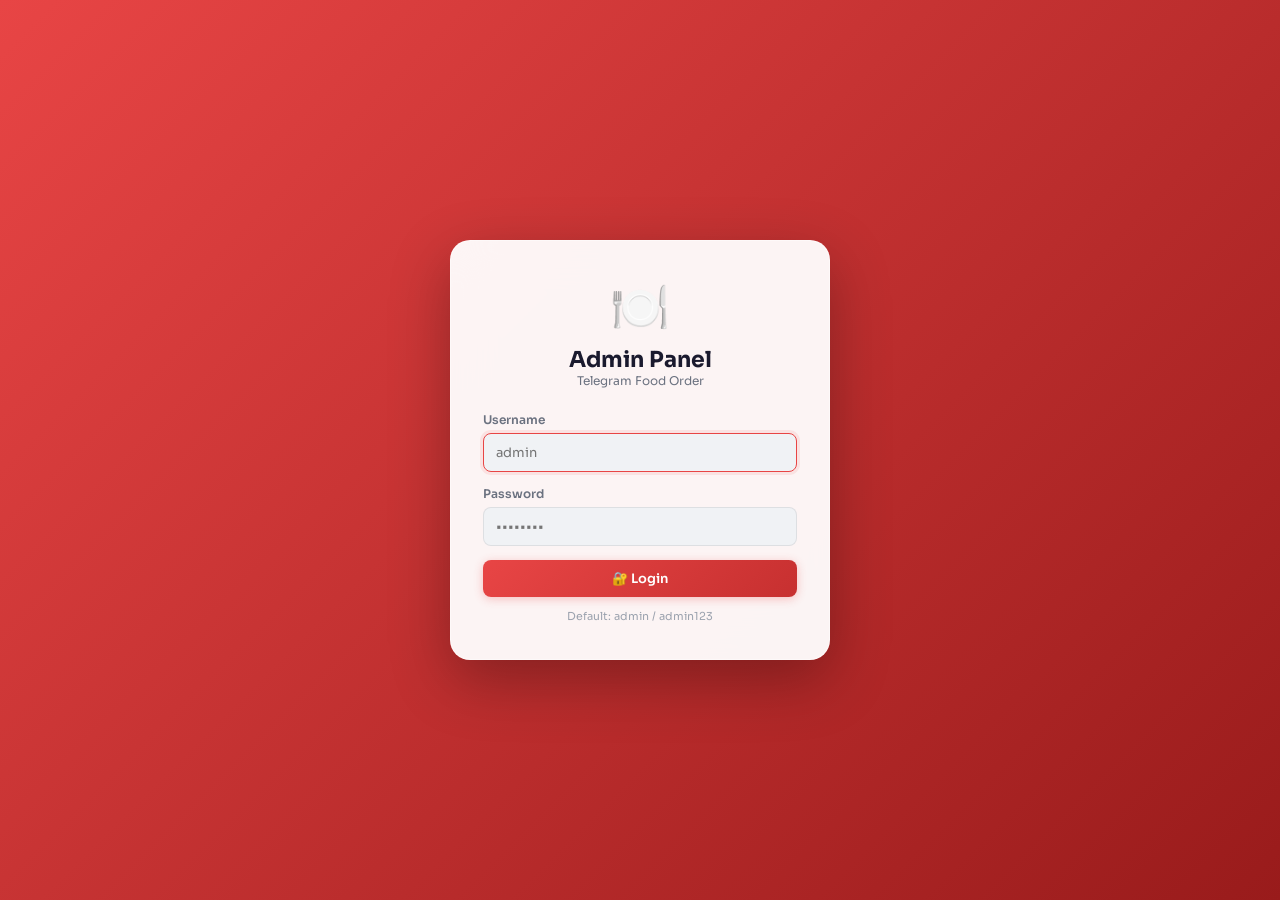
<file: templates/admin_login.html>
<!DOCTYPE html>
<html lang="en" data-theme="light">
<head>
  <meta charset="UTF-8" />
  <meta name="viewport" content="width=device-width, initial-scale=1.0" />
  <title>Admin Login — Food Order</title>
  <link href="https://fonts.googleapis.com/css2?family=Sora:wght@300;400;500;600;700&display=swap" rel="stylesheet" />
  <link rel="stylesheet" href="/static/css/admin.css" />
</head>
<body class="login-body">

<div class="login-card glass">
  <div class="login-logo">🍽️</div>
  <h1 class="login-title">Admin Panel</h1>
  <p class="login-sub">Telegram Food Order</p>

  <div id="loginError" class="login-error" style="display:none"></div>

  <div class="form-group">
    <label>Username</label>
    <input type="text" id="username" class="form-input" placeholder="admin" autofocus />
  </div>
  <div class="form-group">
    <label>Password</label>
    <input type="password" id="password" class="form-input" placeholder="••••••••"
      onkeypress="if(event.key==='Enter') login()" />
  </div>
  <button class="btn-primary btn-full" id="loginBtn" onclick="login()">
    🔐 Login
  </button>
  <p class="login-hint">Default: admin / admin123</p>
</div>

<script>
async function login() {
  const btn = document.getElementById('loginBtn');
  const errEl = document.getElementById('loginError');
  const username = document.getElementById('username').value.trim();
  const password = document.getElementById('password').value.trim();

  if (!username || !password) {
    errEl.textContent = 'Please enter username and password';
    errEl.style.display = 'block';
    return;
  }

  btn.disabled = true;
  btn.textContent = '⏳ Logging in...';

  try {
    const res = await fetch('/api/admin/login', {
      method: 'POST',
      headers: { 'Content-Type': 'application/json' },
      body: JSON.stringify({ username, password })
    });
    const json = await res.json();

    if (json.success) {
      window.location.href = '/admin';
    } else {
      errEl.textContent = json.message || 'Invalid credentials';
      errEl.style.display = 'block';
    }
  } catch (e) {
    errEl.textContent = 'Connection error';
    errEl.style.display = 'block';
  } finally {
    btn.disabled = false;
    btn.textContent = '🔐 Login';
  }
}
</script>
</body>
</html>
</file>
<file: static/css/admin.css>
/* ══════════════════════════════════════
   admin.css — Admin Panel Styles
   ══════════════════════════════════════ */

:root {
  --bg: #f0f2f5;
  --bg2: #ffffff;
  --surface: rgba(255,255,255,0.9);
  --border: rgba(0,0,0,0.08);
  --text: #1a1a2e;
  --text2: #6b7280;
  --text3: #9ca3af;
  --primary: #e84545;
  --primary-dark: #c73030;
  --primary-light: rgba(232,69,69,0.1);
  --success: #10b981;
  --warning: #f59e0b;
  --danger: #ef4444;
  --info: #3b82f6;
  --sidebar-w: 240px;
  --shadow: 0 2px 16px rgba(0,0,0,0.08);
  --radius: 12px;
  --font: 'Sora', sans-serif;
}

[data-theme="dark"] {
  --bg: #0f0f1a; --bg2: #1a1a2e;
  --surface: rgba(26,26,46,0.95);
  --border: rgba(255,255,255,0.08);
  --text: #f0f0ff; --text2: #9ca3af; --text3: #6b7280;
}

*, *::before, *::after { box-sizing: border-box; margin: 0; padding: 0; }
body { font-family: var(--font); font-size: 14px; color: var(--text); background: var(--bg); min-height: 100vh; }

/* ── Login ── */
.login-body {
  display: flex; align-items: center; justify-content: center;
  min-height: 100vh;
  background: linear-gradient(135deg, #e84545, #991b1b);
}
.login-card {
  width: 100%; max-width: 380px; margin: 20px;
  background: rgba(255,255,255,0.95);
  backdrop-filter: blur(20px);
  border-radius: 20px;
  padding: 36px 32px;
  box-shadow: 0 20px 60px rgba(0,0,0,0.3);
  border: 1px solid rgba(255,255,255,0.5);
}
.login-logo { font-size: 48px; text-align: center; margin-bottom: 8px; }
.login-title { font-size: 22px; font-weight: 700; text-align: center; color: var(--text); }
.login-sub { font-size: 12px; color: var(--text2); text-align: center; margin-bottom: 24px; }
.login-error {
  background: rgba(239,68,68,0.1); border: 1px solid rgba(239,68,68,0.3);
  color: var(--danger); border-radius: 8px; padding: 10px 12px;
  font-size: 13px; margin-bottom: 16px;
}
.login-hint { font-size: 11px; color: var(--text3); text-align: center; margin-top: 12px; }

/* ── Layout ── */
.sidebar {
  position: fixed; top: 0; left: 0; bottom: 0;
  width: var(--sidebar-w);
  background: var(--bg2);
  border-right: 1px solid var(--border);
  display: flex; flex-direction: column;
  z-index: 200;
  box-shadow: 2px 0 16px rgba(0,0,0,0.06);
  transition: transform 0.3s ease;
}
.sidebar.hidden { transform: translateX(-100%); }
.sidebar-logo {
  display: flex; align-items: center; gap: 12px;
  padding: 20px 16px; border-bottom: 1px solid var(--border);
}
.logo-icon { font-size: 28px; }
.logo-title { font-size: 14px; font-weight: 700; color: var(--text); }
.logo-sub { font-size: 11px; color: var(--text2); }
.sidebar-nav { flex: 1; padding: 12px 8px; display: flex; flex-direction: column; gap: 2px; }
.nav-link {
  display: flex; align-items: center; gap: 10px;
  padding: 10px 12px; border-radius: 10px;
  border: none; background: transparent;
  color: var(--text2); font-size: 13px; font-weight: 500;
  cursor: pointer; width: 100%; text-align: left;
  font-family: var(--font); transition: all 0.2s;
}
.nav-link:hover { background: var(--primary-light); color: var(--primary); }
.nav-link.active { background: var(--primary-light); color: var(--primary); font-weight: 600; }
.sidebar-footer { padding: 16px; border-top: 1px solid var(--border); }
.btn-logout {
  width: 100%; padding: 10px; border: 1px solid var(--border);
  background: transparent; border-radius: 8px;
  color: var(--text2); font-size: 13px; cursor: pointer;
  font-family: var(--font); transition: all 0.2s;
}
.btn-logout:hover { background: var(--danger); color: white; border-color: var(--danger); }

.main-content {
  margin-left: var(--sidebar-w);
  min-height: 100vh;
  transition: margin-left 0.3s ease;
}
@media (max-width: 768px) {
  .sidebar { transform: translateX(-100%); }
  .sidebar.open { transform: translateX(0); }
  .main-content { margin-left: 0; }
}

/* ── Topbar ── */
.topbar {
  display: flex; align-items: center; gap: 12px;
  padding: 0 20px; height: 60px;
  background: var(--bg2); border-bottom: 1px solid var(--border);
  position: sticky; top: 0; z-index: 100;
  box-shadow: var(--shadow);
}
.btn-hamburger {
  background: none; border: none; font-size: 20px;
  cursor: pointer; color: var(--text); display: none;
  padding: 4px;
}
@media (max-width: 768px) { .btn-hamburger { display: block; } }
.topbar-title { flex: 1; font-size: 15px; font-weight: 700; color: var(--text); }
.topbar-right { display: flex; align-items: center; gap: 10px; }
.btn-icon-sm {
  width: 32px; height: 32px; border: none; background: var(--bg);
  border-radius: 8px; cursor: pointer; font-size: 14px;
  display: flex; align-items: center; justify-content: center;
}
.admin-badge {
  background: var(--primary-light); color: var(--primary);
  font-size: 11px; font-weight: 700; padding: 4px 10px; border-radius: 20px;
}

/* ── Sections ── */
.section { display: none; padding: 24px; }
.section.active { display: block; }
.section-heading { font-size: 20px; font-weight: 700; color: var(--text); margin-bottom: 20px; }
.section-header-row {
  display: flex; align-items: center; justify-content: space-between;
  flex-wrap: wrap; gap: 12px; margin-bottom: 20px;
}
.filter-row { display: flex; align-items: center; gap: 8px; flex-wrap: wrap; }

/* ── Stats Grid ── */
.stats-grid { display: grid; grid-template-columns: repeat(auto-fit, minmax(180px, 1fr)); gap: 16px; margin-bottom: 24px; }
.stat-card {
  background: var(--bg2); border: 1px solid var(--border);
  border-radius: var(--radius); padding: 20px;
  box-shadow: var(--shadow);
}
.stat-icon { font-size: 28px; margin-bottom: 8px; }
.stat-value { font-size: 26px; font-weight: 700; color: var(--text); margin-bottom: 2px; }
.stat-label { font-size: 12px; color: var(--text2); }
.stat-card.accent-red { border-left: 4px solid var(--primary); }
.stat-card.accent-green { border-left: 4px solid var(--success); }
.stat-card.accent-yellow { border-left: 4px solid var(--warning); }
.stat-card.accent-blue { border-left: 4px solid var(--info); }

/* ── Cards ── */
.card {
  background: var(--bg2); border: 1px solid var(--border);
  border-radius: var(--radius); box-shadow: var(--shadow);
  overflow: hidden;
}
.card-header {
  display: flex; align-items: center; justify-content: space-between;
  padding: 16px 20px; border-bottom: 1px solid var(--border);
  font-weight: 600;
}
.mt-4 { margin-top: 20px; }

/* ── Tables ── */
.data-table { width: 100%; border-collapse: collapse; }
.data-table th {
  text-align: left; padding: 12px 16px;
  font-size: 11px; font-weight: 700; text-transform: uppercase;
  color: var(--text3); background: var(--bg);
  border-bottom: 1px solid var(--border);
}
.data-table td {
  padding: 12px 16px; border-bottom: 1px solid var(--border);
  font-size: 13px; color: var(--text);
}
.data-table tr:last-child td { border-bottom: none; }
.data-table tr:hover td { background: var(--primary-light); }
.table-wrap { overflow-x: auto; border-radius: var(--radius); border: 1px solid var(--border); background: var(--bg2); box-shadow: var(--shadow); }

/* ── Status Badges ── */
.badge {
  display: inline-flex; align-items: center;
  font-size: 11px; font-weight: 700; padding: 3px 10px; border-radius: 20px;
}
.badge-pending { background: rgba(245,158,11,0.12); color: var(--warning); }
.badge-accepted { background: rgba(16,185,129,0.12); color: var(--success); }
.badge-rejected { background: rgba(239,68,68,0.12); color: var(--danger); }
.badge-delivered { background: rgba(59,130,246,0.12); color: var(--info); }

/* ── Buttons ── */
.btn-primary {
  background: linear-gradient(135deg, var(--primary), var(--primary-dark));
  color: white; border: none; border-radius: 8px;
  padding: 10px 18px; font-size: 13px; font-weight: 600;
  cursor: pointer; font-family: var(--font); transition: all 0.2s;
  box-shadow: 0 2px 10px rgba(232,69,69,0.3);
}
.btn-primary:hover { transform: translateY(-1px); }
.btn-secondary {
  background: var(--bg); border: 1px solid var(--border);
  color: var(--text); border-radius: 8px;
  padding: 10px 18px; font-size: 13px; font-weight: 500;
  cursor: pointer; font-family: var(--font); transition: all 0.2s;
}
.btn-danger {
  background: var(--danger); color: white; border: none;
  border-radius: 8px; padding: 10px 18px; font-size: 13px; font-weight: 600;
  cursor: pointer; font-family: var(--font); transition: all 0.2s;
}
.btn-sm {
  background: var(--bg); border: 1px solid var(--border);
  color: var(--text2); border-radius: 6px; padding: 6px 12px;
  font-size: 12px; font-weight: 500; cursor: pointer;
  font-family: var(--font); transition: all 0.2s;
}
.btn-sm:hover { background: var(--primary-light); color: var(--primary); }
.btn-accept {
  background: rgba(16,185,129,0.1); color: var(--success);
  border: 1px solid rgba(16,185,129,0.3); border-radius: 6px;
  padding: 5px 10px; font-size: 11px; font-weight: 600; cursor: pointer;
  font-family: var(--font); transition: all 0.2s;
}
.btn-accept:hover { background: var(--success); color: white; }
.btn-reject {
  background: rgba(239,68,68,0.1); color: var(--danger);
  border: 1px solid rgba(239,68,68,0.3); border-radius: 6px;
  padding: 5px 10px; font-size: 11px; font-weight: 600; cursor: pointer;
  font-family: var(--font); transition: all 0.2s;
}
.btn-reject:hover { background: var(--danger); color: white; }
.btn-edit {
  background: rgba(59,130,246,0.1); color: var(--info);
  border: 1px solid rgba(59,130,246,0.3); border-radius: 6px;
  padding: 5px 10px; font-size: 11px; font-weight: 600; cursor: pointer;
  font-family: var(--font); transition: all 0.2s;
}
.btn-delete {
  background: rgba(239,68,68,0.1); color: var(--danger);
  border: 1px solid rgba(239,68,68,0.3); border-radius: 6px;
  padding: 5px 10px; font-size: 11px; font-weight: 600; cursor: pointer;
  font-family: var(--font); transition: all 0.2s;
}
.btn-full { width: 100%; }
.action-btns { display: flex; gap: 6px; flex-wrap: wrap; }

/* ── Forms ── */
.form-group { margin-bottom: 14px; }
.form-group label { display: block; font-size: 12px; font-weight: 600; color: var(--text2); margin-bottom: 6px; }
.form-input {
  width: 100%; padding: 10px 12px;
  background: var(--bg); border: 1.5px solid var(--border);
  border-radius: 8px; font-size: 13px; color: var(--text);
  font-family: var(--font); outline: none; transition: all 0.2s;
}
.form-input:focus { border-color: var(--primary); box-shadow: 0 0 0 3px rgba(232,69,69,0.1); }
.form-select { width: auto; }
.form-input-sm { padding: 7px 10px; font-size: 12px; border: 1px solid var(--border); border-radius: 6px; background: var(--bg2); color: var(--text); outline: none; font-family: var(--font); }
.form-row { display: grid; grid-template-columns: 1fr 1fr; gap: 12px; }
@media (max-width: 600px) { .form-row { grid-template-columns: 1fr; } }
.checkbox-label { display: flex; align-items: center; gap: 8px; cursor: pointer; font-size: 13px; }

/* ── Modals ── */
.modal-overlay {
  position: fixed; inset: 0;
  background: rgba(0,0,0,0.5);
  backdrop-filter: blur(4px);
  display: none; align-items: center; justify-content: center;
  z-index: 500; padding: 20px;
}
.modal-overlay.active { display: flex; }
.modal-box {
  background: var(--bg2); border-radius: 16px;
  width: 100%; max-width: 560px; max-height: 90vh; overflow-y: auto;
  box-shadow: 0 20px 60px rgba(0,0,0,0.3);
  animation: slideUp 0.3s ease;
}
.modal-sm { max-width: 380px; }
@keyframes slideUp { from { opacity: 0; transform: translateY(20px); } to { opacity: 1; transform: none; } }
.modal-header {
  display: flex; align-items: center; justify-content: space-between;
  padding: 20px 24px 0;
}
.modal-header h3 { font-size: 16px; font-weight: 700; }
.modal-close {
  background: var(--bg); border: none; border-radius: 6px;
  width: 28px; height: 28px; cursor: pointer; font-size: 14px; color: var(--text2);
}
form { padding: 20px 24px 0; }
.modal-footer {
  display: flex; justify-content: flex-end; gap: 10px;
  padding: 16px 24px 24px;
}

/* ── Food img in table ── */
.food-thumb {
  width: 44px; height: 44px; border-radius: 8px; object-fit: cover;
  border: 1px solid var(--border);
}

/* ── Empty / Skeleton ── */
.empty-cell { text-align: center; padding: 48px; color: var(--text2); }
.skeleton-card {
  background: linear-gradient(90deg, var(--bg) 25%, var(--surface) 50%, var(--bg) 75%);
  background-size: 200% 100%; animation: shimmer 1.5s infinite; border-radius: var(--radius);
}
@keyframes shimmer { to { background-position: -200% center; } }

/* ── Toggle Switch ── */
.toggle {
  position: relative; display: inline-block; width: 40px; height: 22px;
}
.toggle input { opacity: 0; width: 0; height: 0; }
.toggle-slider {
  position: absolute; cursor: pointer; inset: 0;
  background: var(--border); border-radius: 22px; transition: 0.3s;
}
.toggle-slider:before {
  content: ''; position: absolute;
  height: 16px; width: 16px; left: 3px; bottom: 3px;
  background: white; border-radius: 50%; transition: 0.3s;
}
input:checked + .toggle-slider { background: var(--success); }
input:checked + .toggle-slider:before { transform: translateX(18px); }
</file>
